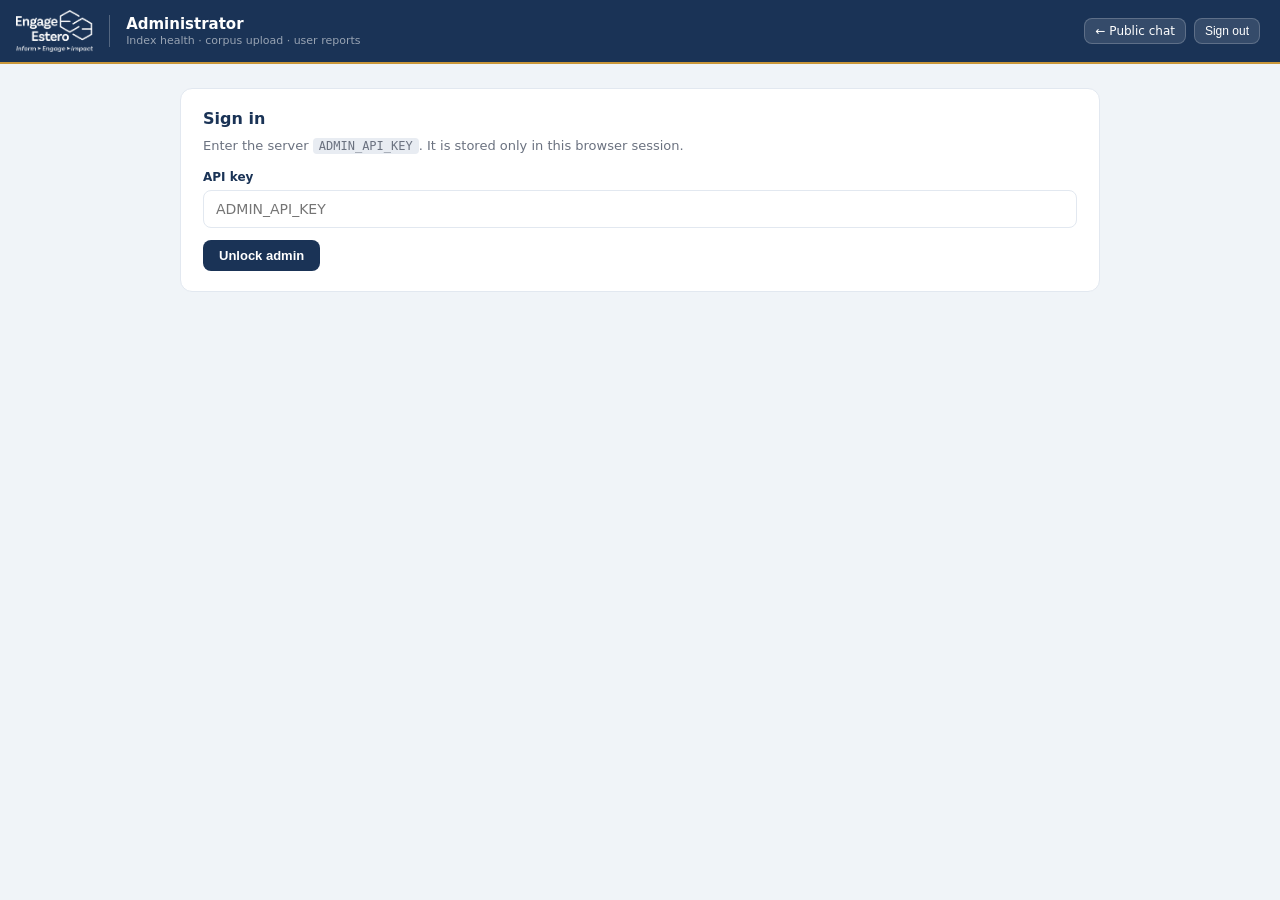
<file: frontend/admin.html>
<!DOCTYPE html>
<html lang="en">
<head>
  <meta charset="UTF-8" />
  <meta name="viewport" content="width=device-width, initial-scale=1.0" />
  <title>Admin — Ask Engage Estero</title>
  <link rel="stylesheet" href="styles.css?v=20260722a" />
  <link rel="stylesheet" href="admin.css?v=20260722a" />
</head>
<body class="admin-body">
<header id="topbar">
  <div id="topbar-left">
    <img id="topbar-logo" src="assets/logo-eeed38b6b8dd.png" alt="Engage Estero" />
    <div id="topbar-divider"></div>
    <div id="topbar-title">
      <h1>Administrator</h1>
      <p>Index health · corpus upload · user reports</p>
    </div>
  </div>
  <div class="admin-top-actions">
    <a class="map-btn" href="/">← Public chat</a>
    <button type="button" class="map-btn" id="logout-btn" hidden>Sign out</button>
  </div>
</header>

<main class="admin-main">
  <section id="login-panel" class="admin-card">
    <h2>Sign in</h2>
    <p class="admin-muted">Enter the server <code>ADMIN_API_KEY</code>. It is stored only in this browser session.</p>
    <label class="admin-label" for="admin-key">API key</label>
    <input id="admin-key" type="password" autocomplete="current-password" placeholder="ADMIN_API_KEY" />
    <div class="admin-row">
      <button type="button" class="admin-btn" id="login-btn">Unlock admin</button>
      <span id="login-status" class="admin-status" role="status"></span>
    </div>
  </section>

  <div id="admin-app" hidden>
    <section class="admin-grid">
      <article class="admin-card">
        <h2>System status</h2>
        <dl id="status-grid" class="status-grid"></dl>
        <div class="admin-row">
          <button type="button" class="admin-btn secondary" id="refresh-status-btn">Refresh</button>
          <button type="button" class="admin-btn secondary" id="warmup-btn">Run warmup</button>
          <span id="ops-status" class="admin-status" role="status"></span>
        </div>
      </article>

      <article class="admin-card">
        <h2>Replace corpus</h2>
        <p class="admin-muted">Uploads a CSV and rebuilds the in-memory FAISS/BM25 index on <strong>this</strong> instance. Prefer the PDF pipeline + redeploy for production data updates.</p>
        <input id="csv-file-input" type="file" accept=".csv,text/csv" />
        <div class="admin-row">
          <button type="button" class="admin-btn" id="load-btn">Upload &amp; rebuild</button>
          <span id="load-status" class="admin-status" role="status"></span>
        </div>
      </article>
    </section>

    <section class="admin-card admin-reports">
      <div class="admin-reports-head">
        <h2>User reports</h2>
        <div class="admin-row">
          <label class="admin-label inline" for="report-filter">Status</label>
          <select id="report-filter">
            <option value="">All</option>
            <option value="open" selected>Open</option>
            <option value="acknowledged">Acknowledged</option>
            <option value="resolved">Resolved</option>
            <option value="dismissed">Dismissed</option>
          </select>
          <button type="button" class="admin-btn secondary" id="refresh-reports-btn">Refresh</button>
        </div>
      </div>
      <p class="admin-muted">Public visitors can flag incorrect locations or suggest changes from the chat page. Review them here.</p>
      <div id="reports-list" class="reports-list"></div>
    </section>
  </div>
</main>

<script src="config.js?v=20260715c"></script>
<script src="admin.js?v=20260722a"></script>
</body>
</html>
</file>
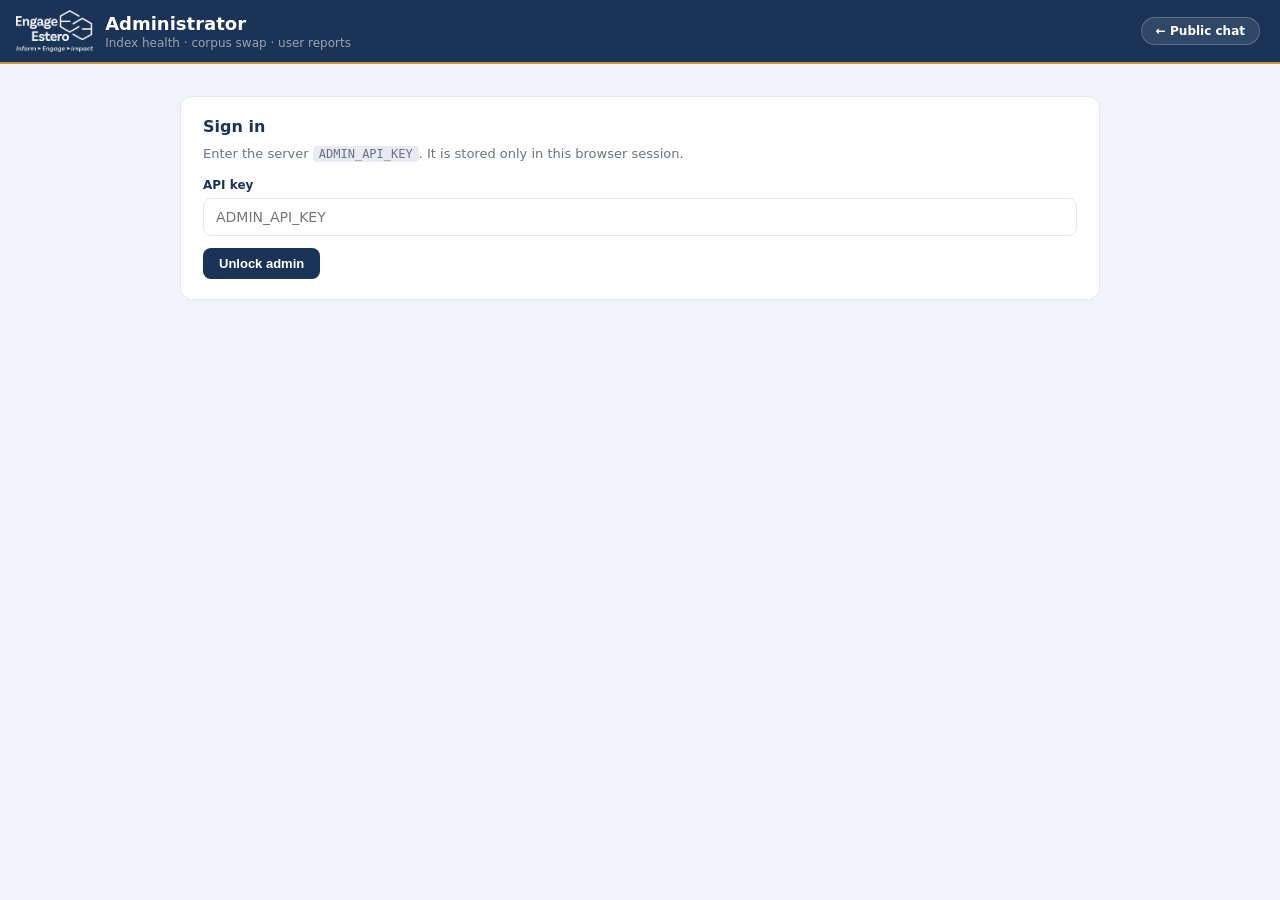
<file: frontend-react/public/admin.html>
<!DOCTYPE html>
<html lang="en">
<head>
  <meta charset="UTF-8" />
  <meta name="viewport" content="width=device-width, initial-scale=1.0" />
  <title>Admin — Ask Engage Estero</title>
  <link rel="stylesheet" href="admin-tokens.css" />
  <link rel="stylesheet" href="admin.css" />
</head>
<body class="admin-body">
<header id="topbar">
  <div id="topbar-left">
    <img id="topbar-logo" src="favicon.png" alt="Engage Estero" />
    <div id="topbar-title">
      <h1>Administrator</h1>
      <p>Index health · corpus swap · user reports</p>
    </div>
  </div>
  <div class="admin-top-actions">
    <a class="map-btn" href="/">← Public chat</a>
    <button type="button" class="map-btn" id="logout-btn" hidden>Sign out</button>
  </div>
</header>

<main class="admin-main">
  <section id="login-panel" class="admin-card">
    <h2>Sign in</h2>
    <p class="admin-muted">Enter the server <code>ADMIN_API_KEY</code>. It is stored only in this browser session.</p>
    <label class="admin-label" for="admin-key">API key</label>
    <input id="admin-key" type="password" autocomplete="current-password" placeholder="ADMIN_API_KEY" />
    <div class="admin-row">
      <button type="button" class="admin-btn" id="login-btn">Unlock admin</button>
      <span id="login-status" class="admin-status" role="status"></span>
    </div>
  </section>

  <div id="admin-app" hidden>
    <section class="admin-grid">
      <article class="admin-card">
        <h2>System status</h2>
        <dl id="status-grid" class="status-grid"></dl>
        <div class="admin-row">
          <button type="button" class="admin-btn secondary" id="refresh-status-btn">Refresh</button>
          <span id="ops-status" class="admin-status" role="status"></span>
        </div>
      </article>

      <article class="admin-card">
        <h2>Swap board CSV</h2>
        <p class="admin-muted">Rebuilds the in-memory FAISS index from a CSV already present in <code>backend/data/</code> on this instance (e.g. <code>data.csv</code> or <code>meetings_ai_public.csv</code>).</p>
        <label class="admin-label" for="csv-path-input">Filename</label>
        <input id="csv-path-input" type="text" placeholder="meetings_ai_public.csv" />
        <div class="admin-row">
          <button type="button" class="admin-btn" id="load-btn">Rebuild index</button>
          <span id="load-status" class="admin-status" role="status"></span>
        </div>
      </article>
    </section>

    <section class="admin-card admin-reports">
      <div class="admin-reports-head">
        <h2>User reports</h2>
        <div class="admin-row">
          <label class="admin-label inline" for="report-filter">Status</label>
          <select id="report-filter">
            <option value="">All</option>
            <option value="open" selected>Open</option>
            <option value="acknowledged">Acknowledged</option>
            <option value="resolved">Resolved</option>
            <option value="dismissed">Dismissed</option>
          </select>
          <button type="button" class="admin-btn secondary" id="refresh-reports-btn">Refresh</button>
        </div>
      </div>
      <p class="admin-muted">Public visitors can flag incorrect locations or suggest changes from the chat page. Review them here.</p>
      <div id="reports-list" class="reports-list"></div>
    </section>
  </div>
</main>

<script src="config.js"></script>
<script src="admin.js"></script>
</body>
</html>
</file>
<file: frontend/styles.css>
*, *::before, *::after { box-sizing: border-box; margin: 0; padding: 0; }
    :root {
      --navy: #1a3356; --navy-dark: #122440; --navy-light: #e8ecf2;
      --gold: #c9973a; --gold-light: #fdf3e3;
      --text: #1a1a2e; --text-muted: #6b7280;
      --border: #e2e8f0; --bg: #f0f4f8; --white: #ffffff;
      --success: #16a34a; --success-bg: #f0fdf4;
      --warning-bg: #fffbeb; --warning: #b45309;
      --denied-bg: #fef2f2; --denied: #b91c1c;
      --font: system-ui, -apple-system, "Segoe UI", Roboto, "Helvetica Neue", Arial, sans-serif;
    }
    html, body { height: 100%; background: var(--bg); font-family: var(--font); overflow: hidden; }

    /* TOP BAR */
    #topbar {
      position: fixed; top: 0; left: 0; right: 0; z-index: 100; height: 64px;
      background: var(--navy); display: flex; align-items: center; justify-content: space-between;
      padding: 0 20px 0 16px; border-bottom: 2px solid var(--gold);
    }
    #topbar-left { display: flex; align-items: center; gap: 12px; }
    #topbar-logo { height: 42px; width: auto; flex-shrink: 0; filter: brightness(0) invert(1); }
    #topbar-divider { width: 1px; height: 32px; background: rgba(255,255,255,0.25); margin: 0 4px; flex-shrink: 0; }
    #topbar-title h1 { font-size: 15px; font-weight: 700; color: #fff; line-height: 1.3; }
    #topbar-title p  { font-size: 11px; color: rgba(255,255,255,0.55); }
    #live-badge {
      display: flex; align-items: center; gap: 6px;
      background: rgba(255,255,255,0.1); border: 1px solid rgba(255,255,255,0.2);
      border-radius: 20px; padding: 4px 12px; font-size: 12px; font-weight: 500; color: #fff;
    }
    #live-dot { width: 7px; height: 7px; border-radius: 50%; background: #4ade80; animation: pulse 2s infinite; }
    @keyframes pulse { 0%,100%{opacity:1} 50%{opacity:0.4} }

    /* LAYOUT */
    #app { display: grid; grid-template-columns: 46% 1fr; height: 100vh; padding-top: 64px; transition: grid-template-columns 0.3s ease; }

    /* LEFT PANEL */
    #chat-panel { display: flex; flex-direction: column; background: var(--white); border-right: 1px solid var(--border); overflow: hidden; }

    /* HERO */
    #hero {
      flex: 1; display: flex; flex-direction: column; align-items: center; justify-content: center;
      padding: 32px 40px; text-align: center; position: relative; overflow: hidden;
    }
    #hero-bg {
      position: absolute; inset: 0; z-index: 0;
      background-image: url('assets/hero.webp');
      background-size: cover; background-position: center 60%;
      filter: brightness(0.38);
    }
    #hero-content { position: relative; z-index: 1; display: flex; flex-direction: column; align-items: center; }
    #hero-logo { height: 64px; margin-bottom: 18px; filter: brightness(0) invert(1); }
    #hero h2 { font-size: 30px; font-weight: 700; color: #ffffff; line-height: 1.2; margin-bottom: 12px; letter-spacing: -0.5px; text-shadow: 0 2px 8px rgba(0,0,0,0.4); }
    #hero p  { font-size: 14px; color: rgba(255,255,255,0.82); line-height: 1.6; max-width: 400px; margin-bottom: 28px; }
    .chip { background: rgba(255,255,255,0.92); backdrop-filter: blur(4px); }
    .chip:hover { background: #ffffff; border-color: var(--navy); }

    #chips { display: grid; grid-template-columns: 1fr 1fr; gap: 10px; width: 100%; max-width: 480px; }
    .chip {
      background: var(--white); border: 1px solid var(--border); border-radius: 12px;
      padding: 14px 16px; cursor: pointer; display: flex; align-items: flex-start; gap: 10px; text-align: left;
      transition: box-shadow 0.15s, border-color 0.15s, transform 0.1s;
    }
    .chip:hover { border-color: var(--navy); box-shadow: 0 4px 16px rgba(26,51,86,0.12); transform: translateY(-1px); }
    .chip-icon { width: 28px; height: 28px; border-radius: 8px; background: var(--navy-light); display: flex; align-items: center; justify-content: center; font-size: 14px; flex-shrink: 0; }
    .chip span { font-size: 13px; font-weight: 500; color: var(--text); line-height: 1.4; }

    /* MESSAGES */
    #messages { display: none; flex: 1; overflow-y: auto; padding: 24px 20px 8px; scroll-behavior: smooth; background: var(--bg); }
    #messages.visible { display: block; }
    .msg-row { margin-bottom: 20px; }
    /* user bubble */
    .msg-user { display: flex; justify-content: flex-end; }
    .msg-user .bubble {
      background: var(--navy); color: #fff;
      border-radius: 20px 20px 4px 20px;
      padding: 11px 18px; font-size: 14px; line-height: 1.55;
      max-width: 78%; box-shadow: 0 2px 8px rgba(26,51,86,0.18);
    }
    /* bot bubble */
    .msg-bot { display: flex; gap: 10px; align-items: flex-start; }
    .bot-avatar {
      width: 30px; height: 30px; border-radius: 50%;
      background: var(--navy); color: #fff;
      display: flex; align-items: center; justify-content: center;
      font-size: 14px; flex-shrink: 0; margin-top: 2px;
    }
    .msg-bot .bubble {
      background: var(--white); border: 1px solid var(--border);
      border-radius: 4px 18px 18px 18px;
      padding: 14px 16px; font-size: 14px; line-height: 1.65;
      color: var(--text); max-width: 90%;
      box-shadow: 0 1px 4px rgba(0,0,0,0.06);
    }
    /* FIX 1: markdown styles */
    .msg-bot .bubble p { margin: 0 0 8px; }
    .msg-bot .bubble p:last-child { margin: 0; }
    .msg-bot .bubble ol, .msg-bot .bubble ul { padding-left: 20px; margin: 6px 0 10px; }
    .msg-bot .bubble li { margin-bottom: 4px; }
    .msg-bot .bubble strong { font-weight: 600; color: var(--navy); }

    .stale-notice {
      margin-top: 12px;
      padding: 10px 12px;
      font-size: 12px;
      line-height: 1.45;
      color: #7a5a10;
      background: #fbf3dd;
      border: 1px solid #e6d39a;
      border-radius: 8px;
    }

    .feedback-bar {
      display: flex;
      align-items: center;
      gap: 8px;
      margin-top: 12px;
      padding-top: 10px;
      border-top: 1px solid var(--border);
      font-size: 12px;
      color: var(--text-muted);
    }
    .feedback-btn {
      background: var(--bg);
      border: 1px solid var(--border);
      border-radius: 8px;
      padding: 2px 8px;
      cursor: pointer;
      line-height: 1.4;
    }
    .feedback-btn:hover:not(:disabled) { border-color: var(--navy); }
    .feedback-btn.selected { border-color: var(--navy); background: #e8eef5; }
    .feedback-btn:disabled { opacity: 0.7; cursor: default; }
    .feedback-thanks { color: var(--success, #2f6b3a); }

    /* FIX 2: project cards */
    .proj-card {
      background: var(--white); border: 1px solid var(--border);
      border-left: 3px solid var(--navy); border-radius: 0 10px 10px 0;
      padding: 12px 14px; margin: 10px 0;
    }
    .proj-title { font-size: 13px; font-weight: 600; color: var(--navy); margin-bottom: 2px; }
    .proj-meta  { font-size: 11px; color: var(--text-muted); margin-bottom: 6px; font-family: monospace; }
    .proj-body  { font-size: 13px; color: var(--text); line-height: 1.5; margin-bottom: 8px; }
    .proj-status { display: inline-flex; align-items: center; gap: 4px; font-size: 11px; font-weight: 600; padding: 3px 9px; border-radius: 20px; }
    .status-approved  { background: var(--success-bg); color: var(--success); }
    .status-denied    { background: var(--denied-bg);  color: var(--denied); }
    .status-continued { background: var(--warning-bg); color: var(--warning); }
    .status-unknown   { background: var(--bg); color: var(--text-muted); }
    .proj-actions { display: flex; gap: 8px; margin-top: 10px; flex-wrap: wrap; }
    .btn-minutes {
      background: var(--navy); color: #fff; border: none; border-radius: 20px; padding: 6px 14px;
      font-size: 12px; font-weight: 600; cursor: pointer; text-decoration: none;
      display: inline-flex; align-items: center; gap: 5px;
    }
    .btn-minutes:hover { background: var(--navy-dark); }
    .btn-dir {
      background: var(--white); color: var(--navy); border: 1.5px solid var(--navy);
      border-radius: 20px; padding: 6px 14px; font-size: 12px; font-weight: 600; cursor: pointer;
      display: inline-flex; align-items: center; gap: 5px;
    }
    .btn-dir:hover { background: var(--navy-light); }
    .btn-report {
      background: var(--white); color: var(--text-muted); border: 1.5px solid var(--border);
      border-radius: 20px; padding: 6px 14px; font-size: 12px; font-weight: 600; cursor: pointer;
      display: inline-flex; align-items: center; gap: 5px;
    }
    .btn-report:hover { border-color: var(--navy); color: var(--navy); background: var(--navy-light); }

    /* REPORT DIALOG */
    .report-dialog {
      border: none; border-radius: 14px; padding: 0; width: min(440px, calc(100vw - 24px));
      box-shadow: 0 16px 48px rgba(18, 36, 64, 0.28); color: var(--text);
    }
    .report-dialog::backdrop { background: rgba(18, 36, 64, 0.45); }
    .report-dialog form { padding: 20px 22px 18px; }
    .report-dialog-head {
      display: flex; align-items: center; justify-content: space-between; gap: 12px; margin-bottom: 8px;
    }
    .report-dialog-head h2 { font-size: 17px; font-weight: 700; color: var(--navy); }
    .report-close {
      border: none; background: transparent; font-size: 22px; line-height: 1; color: var(--text-muted); cursor: pointer;
      width: 32px; height: 32px; border-radius: 8px;
    }
    .report-close:hover { background: var(--bg); color: var(--navy); }
    .report-intro { font-size: 13px; color: var(--text-muted); line-height: 1.45; margin-bottom: 14px; }
    .report-label {
      display: block; font-size: 12px; font-weight: 600; color: var(--navy); margin: 0 0 6px;
    }
    .report-dialog input,
    .report-dialog select,
    .report-dialog textarea {
      width: 100%; border: 1.5px solid var(--border); border-radius: 8px; padding: 9px 11px;
      font-size: 14px; font-family: var(--font); margin-bottom: 12px; background: var(--white); color: var(--text);
    }
    .report-dialog textarea { min-height: 88px; resize: vertical; }
    .report-dialog-actions { display: flex; justify-content: flex-end; gap: 8px; margin-top: 4px; }
    .report-form-status { font-size: 12px; margin-top: 10px; color: var(--text-muted); min-height: 1.2em; }
    .report-form-status.ok { color: var(--success); }
    .report-form-status.err { color: var(--denied); }

    /* TYPING */
    .typing-wrap { display: flex; flex-direction: column; gap: 6px; }
    .typing-indicator { display: flex; gap: 4px; align-items: center; padding: 12px 16px; background: var(--bg); border: 1px solid var(--border); border-radius: 4px 18px 18px 18px; width: fit-content; }
    .typing-status { font-size: 12px; color: var(--text-muted); padding-left: 4px; }
    .dot { width: 6px; height: 6px; border-radius: 50%; background: var(--text-muted); animation: bounce 1.2s infinite; }
    .dot:nth-child(2){animation-delay:.2s} .dot:nth-child(3){animation-delay:.4s}
    @keyframes bounce { 0%,60%,100%{transform:translateY(0)} 30%{transform:translateY(-6px)} }

    /* INPUT */
    #input-bar { padding: 12px 16px 16px; border-top: 1px solid var(--border); background: var(--white); }
    #input-wrap { display: flex; align-items: center; gap: 8px; background: var(--bg); border: 1.5px solid var(--border); border-radius: 28px; padding: 10px 12px 10px 18px; transition: border-color 0.15s; }
    #input-wrap:focus-within { border-color: var(--navy); }
    #question { flex: 1; border: none; background: transparent; font-size: 14px; font-family: var(--font); color: var(--text); outline: none; resize: none; max-height: 100px; overflow-y: auto; line-height: 1.5; }
    #question::placeholder { color: var(--text-muted); }
    #send-btn { width: 34px; height: 34px; border-radius: 50%; background: var(--navy); border: none; cursor: pointer; display: flex; align-items: center; justify-content: center; flex-shrink: 0; transition: background 0.15s, transform 0.1s; }
    #send-btn:hover { background: var(--navy-dark); transform: scale(1.05); }
    #send-btn:disabled { opacity: 0.5; cursor: wait; transform: none; }
    #send-btn svg { width: 16px; height: 16px; fill: white; }
    #input-footer { text-align: center; font-size: 11px; color: var(--text-muted); margin-top: 8px; }

    /* DATASET BAR */
    #dataset-bar { display: none; }
    #csv-file-input { font-size: 12px; flex: 1; }
    #load-btn { padding: 5px 14px; border-radius: 8px; background: var(--navy); color: #fff; border: none; font-size: 12px; font-weight: 600; cursor: pointer; }
    #load-btn:hover { background: var(--navy-dark); }
    #load-status { font-size: 12px; color: var(--success); font-weight: 500; }

    /* MAP PANEL */
    #map-panel { display: flex; flex-direction: column; min-height: 0; height: 100%; }
    #map-header { display: flex; align-items: center; justify-content: space-between; padding: 12px 16px; background: var(--navy); border-bottom: 2px solid var(--gold); }
    #map-header-left { display: flex; align-items: center; gap: 10px; }
    #map-icon { width: 32px; height: 32px; border-radius: 6px; background: rgba(255,255,255,0.15); display: flex; align-items: center; justify-content: center; font-size: 16px; }
    #map-title strong { font-size: 13px; font-weight: 700; color: #fff; display: block; }
    #map-title span   { font-size: 11px; color: rgba(255,255,255,0.55); }
    #map-actions { display: flex; gap: 8px; }
    .map-btn { display: flex; align-items: center; gap: 5px; background: rgba(255,255,255,0.12); border: 1px solid rgba(255,255,255,0.2); border-radius: 8px; padding: 5px 10px; font-size: 12px; font-weight: 500; color: #fff; cursor: pointer; text-decoration: none; transition: background 0.15s; }
    .map-btn:hover { background: rgba(255,255,255,0.22); }
    #map-label { padding: 6px 16px; background: #f0f4f8; border-bottom: 1px solid var(--border); font-size: 11px; font-weight: 600; color: var(--navy); text-transform: uppercase; letter-spacing: 0.5px; }
    #viewDiv { flex: 1 1 auto; min-height: 280px; width: 100%; position: relative; background: #e8eef4; }
    #map-fallback {
      display: none; position: absolute; inset: 0; z-index: 2;
      align-items: center; justify-content: center; text-align: center;
      padding: 24px; background: #e8eef4; color: var(--text-muted); font-size: 13px; line-height: 1.5;
    }
    #map-fallback.visible { display: flex; flex-direction: column; gap: 10px; }
    #map-fallback a { color: var(--navy); font-weight: 600; }
    #map-footer { padding: 6px 14px; background: var(--white); border-top: 1px solid var(--border); display: flex; align-items: center; gap: 6px; font-size: 11px; color: var(--text-muted); }
    #map-footer-dot { width: 6px; height: 6px; border-radius: 50%; background: var(--success); }

    /* MOBILE */
    @media (max-width: 768px) {
      #app { grid-template-columns: 1fr; }
      #map-panel { display: none; }
      #map-panel.mobile-show { display: flex; position: fixed; inset: 64px 0 0 0; z-index: 50; }
      #mobile-map-toggle { display: flex !important; }
    }
    #mobile-map-toggle { display: none; }
/* ═══════════════════════════════════════════════
   ADDITIONS for unified board-record + article cards
   Paste at the END of your existing styles.css
   ═══════════════════════════════════════════════ */

/* ── Card source tags ── */
.card-tag {
  display: inline-block;
  font-size: 0.6rem;
  font-weight: 700;
  text-transform: uppercase;
  letter-spacing: 0.9px;
  padding: 2px 8px;
  border-radius: 99px;
  margin-bottom: 7px;
}
.card-tag-board {
  background: rgba(26, 51, 86, 0.08);
  color: #1a3356;
  border: 1px solid rgba(26, 51, 86, 0.18);
}
.card-tag-article {
  background: rgba(201, 151, 58, 0.12);
  color: #9a6800;
  border: 1px solid rgba(201, 151, 58, 0.3);
}

/* ── Article card variant ── */
.article-card {
  border-left: 3px solid #c9973a;
}

.btn-article {
  display: inline-flex;
  align-items: center;
  gap: 5px;
  background: #c9973a;
  color: #fff !important;
  border: none;
  border-radius: 7px;
  padding: 6px 13px;
  font-size: 0.74rem;
  font-weight: 600;
  text-decoration: none !important;
  cursor: pointer;
  transition: filter 0.15s, transform 0.1s;
}
.btn-article:hover { filter: brightness(1.08); transform: translateY(-1px); }
.btn-article:active { transform: translateY(0); }

/* ── Markdown prose inside bot bubbles ── */
.prose { line-height: 1.65; }
.prose p { margin: 0 0 10px; }
.prose p:last-child { margin-bottom: 0; }
.prose strong { font-weight: 700; color: #1a2535; }
.prose ol, .prose ul { margin: 8px 0 12px; padding-left: 22px; }
.prose li { margin: 5px 0; line-height: 1.55; }
.prose li::marker { color: #c9973a; font-weight: 700; }
.prose h1, .prose h2, .prose h3 {
  font-size: 0.95rem;
  font-weight: 700;
  color: #1a3356;
  margin: 14px 0 6px;
}
.prose h1:first-child, .prose h2:first-child, .prose h3:first-child { margin-top: 0; }
.prose a { color: #1a3356; font-weight: 600; }
.prose a:hover { color: #c9973a; }
.prose hr { border: none; border-top: 1px solid #e3e8f0; margin: 12px 0; }
.prose code {
  background: #f0f3f8;
  border-radius: 4px;
  padding: 1px 5px;
  font-size: 0.78rem;
}

/* ── Multiple cards stack with spacing ── */
.proj-card + .proj-card { margin-top: 10px; }

/* ── Status pill variants (if not already present) ── */
.status-approved  { color: #1e7e4c; }
.status-denied    { color: #b42318; }
.status-continued { color: #9a6800; }
.status-unknown   { color: #64748b; }
</file>
<file: frontend/admin.css>
/* Administrator page — extends shared styles.css tokens */
.admin-body {
  overflow: auto;
  background: var(--bg);
}
.admin-main {
  max-width: 960px;
  margin: 0 auto;
  padding: 88px 20px 48px;
}
.admin-top-actions {
  display: flex;
  align-items: center;
  gap: 8px;
}
.admin-card {
  background: var(--white);
  border: 1px solid var(--border);
  border-radius: 12px;
  padding: 20px 22px;
  margin-bottom: 16px;
}
.admin-card h2 {
  font-size: 16px;
  font-weight: 700;
  color: var(--navy);
  margin-bottom: 8px;
}
.admin-muted {
  font-size: 13px;
  color: var(--text-muted);
  line-height: 1.5;
  margin-bottom: 14px;
}
.admin-muted code {
  font-size: 12px;
  background: var(--navy-light);
  padding: 1px 6px;
  border-radius: 4px;
}
.admin-label {
  display: block;
  font-size: 12px;
  font-weight: 600;
  color: var(--navy);
  margin-bottom: 6px;
}
.admin-label.inline {
  display: inline;
  margin: 0 8px 0 0;
}
.admin-card input[type="password"],
.admin-card input[type="text"],
.admin-card input[type="email"],
.admin-card textarea,
.admin-card select {
  width: 100%;
  border: 1.5px solid var(--border);
  border-radius: 8px;
  padding: 10px 12px;
  font-size: 14px;
  font-family: var(--font);
  margin-bottom: 12px;
  background: var(--white);
  color: var(--text);
}
.admin-card textarea {
  min-height: 96px;
  resize: vertical;
}
.admin-row {
  display: flex;
  flex-wrap: wrap;
  align-items: center;
  gap: 10px;
}
.admin-btn {
  border: none;
  border-radius: 8px;
  background: var(--navy);
  color: #fff;
  font-size: 13px;
  font-weight: 600;
  padding: 8px 16px;
  cursor: pointer;
}
.admin-btn:hover { background: var(--navy-dark); }
.admin-btn.secondary {
  background: var(--white);
  color: var(--navy);
  border: 1.5px solid var(--navy);
}
.admin-btn.secondary:hover { background: var(--navy-light); }
.admin-btn:disabled {
  opacity: 0.55;
  cursor: wait;
}
.admin-status {
  font-size: 12px;
  font-weight: 500;
  color: var(--text-muted);
}
.admin-status.ok { color: var(--success); }
.admin-status.err { color: var(--denied); }
.admin-grid {
  display: grid;
  grid-template-columns: 1fr 1fr;
  gap: 16px;
  margin-bottom: 0;
}
.admin-grid .admin-card { margin-bottom: 0; }
.status-grid {
  display: grid;
  grid-template-columns: 1fr 1fr;
  gap: 8px 16px;
  margin: 12px 0 16px;
}
.status-grid dt {
  font-size: 11px;
  text-transform: uppercase;
  letter-spacing: 0.04em;
  color: var(--text-muted);
}
.status-grid dd {
  font-size: 14px;
  font-weight: 600;
  color: var(--text);
  margin: 0 0 6px;
}
.admin-reports-head {
  display: flex;
  flex-wrap: wrap;
  align-items: center;
  justify-content: space-between;
  gap: 12px;
  margin-bottom: 4px;
}
.admin-reports-head h2 { margin-bottom: 0; }
.admin-reports-head select {
  width: auto;
  margin-bottom: 0;
  min-width: 140px;
}
.reports-list { display: flex; flex-direction: column; gap: 12px; }
.report-item {
  border: 1px solid var(--border);
  border-left: 3px solid var(--gold);
  border-radius: 0 10px 10px 0;
  padding: 12px 14px;
  background: var(--bg);
}
.report-item.resolved { border-left-color: var(--success); }
.report-item.dismissed { border-left-color: var(--text-muted); opacity: 0.85; }
.report-item.acknowledged { border-left-color: var(--warning); }
.report-meta {
  font-size: 11px;
  color: var(--text-muted);
  font-family: ui-monospace, monospace;
  margin-bottom: 6px;
}
.report-kind {
  display: inline-block;
  font-size: 11px;
  font-weight: 700;
  text-transform: uppercase;
  letter-spacing: 0.03em;
  color: var(--navy);
  margin-bottom: 6px;
}
.report-details {
  font-size: 13px;
  line-height: 1.5;
  color: var(--text);
  white-space: pre-wrap;
  margin-bottom: 10px;
}
.report-fields {
  font-size: 12px;
  color: var(--text-muted);
  margin-bottom: 10px;
  line-height: 1.45;
}
.report-actions {
  display: flex;
  flex-wrap: wrap;
  gap: 8px;
  align-items: center;
}
.report-actions select {
  width: auto;
  margin: 0;
  min-width: 140px;
}
.report-actions input[type="text"] {
  flex: 1;
  min-width: 160px;
  margin: 0;
}
.empty-reports {
  font-size: 13px;
  color: var(--text-muted);
  padding: 20px 0;
  text-align: center;
}

@media (max-width: 768px) {
  .admin-grid { grid-template-columns: 1fr; }
  .status-grid { grid-template-columns: 1fr; }
  #topbar { height: auto; min-height: 64px; flex-wrap: wrap; padding: 10px 16px; gap: 8px; }
  .admin-main { padding-top: 100px; }
}
</file>
<file: frontend-react/public/admin-tokens.css>
/* Design tokens for the standalone admin console. This page is served as a
   static file (public/admin.html), outside the Vite bundle, so it can't
   import src/index.css — these values are kept in sync with that file's
   :root block by hand. */
:root {
  --navy: #1a3356;
  --navy-dark: #122440;
  --navy-light: #e8ecf2;
  --gold: #c9973a;
  --gold-light: #fdf3e3;
  --text: #1a1a2e;
  --text-muted: #6b7280;
  --border: #e2e8f0;
  --bg: #f0f4f8;
  --white: #ffffff;
  --success: #16a34a;
  --success-bg: #f0fdf4;
  --warning-bg: #fffbeb;
  --warning: #b45309;
  --denied-bg: #fef2f2;
  --denied: #b91c1c;
  --font: "Inter", system-ui, -apple-system, "Segoe UI", Roboto, "Helvetica Neue", Arial, sans-serif;
}

* {
  box-sizing: border-box;
}

body {
  margin: 0;
  font-family: var(--font);
  color: var(--text);
  background: var(--bg);
}

a {
  color: inherit;
}

/* Shared #topbar look, ported from src/App.css so the admin page's header
   matches the chat app's without loading the whole bundled stylesheet. */
#topbar {
  position: sticky;
  top: 0;
  z-index: 100;
  min-height: 64px;
  background: var(--navy);
  display: flex;
  align-items: center;
  justify-content: space-between;
  padding: 0 20px 0 16px;
  border-bottom: 2px solid var(--gold);
}
#topbar-left {
  display: flex;
  align-items: center;
  gap: 12px;
  min-width: 0;
}
#topbar-logo {
  height: 42px;
  width: auto;
  flex-shrink: 0;
  filter: brightness(0) invert(1);
}
#topbar-title h1 {
  font-size: 18px;
  font-weight: 700;
  color: #fff;
  line-height: 1.3;
  margin: 0;
}
#topbar-title p {
  font-size: 12px;
  font-weight: 400;
  color: rgba(255, 255, 255, 0.55);
  margin: 0;
}
.map-btn {
  background: rgba(255, 255, 255, 0.1);
  border: 1px solid rgba(255, 255, 255, 0.22);
  color: #fff;
  border-radius: 20px;
  padding: 6px 14px;
  font-size: 12px;
  font-weight: 600;
  cursor: pointer;
  text-decoration: none;
  white-space: nowrap;
}
.map-btn:hover {
  background: rgba(255, 255, 255, 0.2);
}
</file>
<file: frontend-react/public/admin.css>
/* Administrator page — extends shared tokens in admin-tokens.css */
.admin-body {
  overflow: auto;
}
.admin-main {
  max-width: 960px;
  margin: 0 auto;
  padding: 32px 20px 48px;
}
.admin-top-actions {
  display: flex;
  align-items: center;
  gap: 8px;
}
.admin-card {
  background: var(--white);
  border: 1px solid var(--border);
  border-radius: 12px;
  padding: 20px 22px;
  margin-bottom: 16px;
}
.admin-card h2 {
  font-size: 16px;
  font-weight: 700;
  color: var(--navy);
  margin: 0 0 8px;
}
.admin-muted {
  font-size: 13px;
  color: var(--text-muted);
  line-height: 1.5;
  margin: 0 0 14px;
}
.admin-muted code {
  font-size: 12px;
  background: var(--navy-light);
  padding: 1px 6px;
  border-radius: 4px;
}
.admin-label {
  display: block;
  font-size: 12px;
  font-weight: 600;
  color: var(--navy);
  margin-bottom: 6px;
}
.admin-label.inline {
  display: inline;
  margin: 0 8px 0 0;
}
.admin-card input[type="password"],
.admin-card input[type="text"],
.admin-card input[type="email"],
.admin-card select {
  width: 100%;
  border: 1.5px solid var(--border);
  border-radius: 8px;
  padding: 10px 12px;
  font-size: 14px;
  font-family: var(--font);
  margin-bottom: 12px;
  background: var(--white);
  color: var(--text);
}
.admin-row {
  display: flex;
  flex-wrap: wrap;
  align-items: center;
  gap: 10px;
}
.admin-btn {
  border: none;
  border-radius: 8px;
  background: var(--navy);
  color: #fff;
  font-size: 13px;
  font-weight: 600;
  padding: 8px 16px;
  cursor: pointer;
}
.admin-btn:hover {
  background: var(--navy-dark);
}
.admin-btn.secondary {
  background: var(--white);
  color: var(--navy);
  border: 1.5px solid var(--navy);
}
.admin-btn.secondary:hover {
  background: var(--navy-light);
}
.admin-btn:disabled {
  opacity: 0.55;
  cursor: wait;
}
.admin-status {
  font-size: 12px;
  font-weight: 500;
  color: var(--text-muted);
}
.admin-status.ok {
  color: var(--success);
}
.admin-status.err {
  color: var(--denied);
}
.admin-grid {
  display: grid;
  grid-template-columns: 1fr 1fr;
  gap: 16px;
  margin-bottom: 0;
}
.admin-grid .admin-card {
  margin-bottom: 0;
}
.status-grid {
  display: grid;
  grid-template-columns: 1fr 1fr;
  gap: 8px 16px;
  margin: 12px 0 16px;
}
.status-grid dt {
  font-size: 11px;
  text-transform: uppercase;
  letter-spacing: 0.04em;
  color: var(--text-muted);
}
.status-grid dd {
  font-size: 14px;
  font-weight: 600;
  color: var(--text);
  margin: 0 0 6px;
}
.admin-reports-head {
  display: flex;
  flex-wrap: wrap;
  align-items: center;
  justify-content: space-between;
  gap: 12px;
  margin-bottom: 4px;
}
.admin-reports-head h2 {
  margin-bottom: 0;
}
.admin-reports-head select {
  width: auto;
  margin-bottom: 0;
  min-width: 140px;
}
.reports-list {
  display: flex;
  flex-direction: column;
  gap: 12px;
}
.report-item {
  border: 1px solid var(--border);
  border-left: 3px solid var(--gold);
  border-radius: 0 10px 10px 0;
  padding: 12px 14px;
  background: var(--bg);
}
.report-item.resolved {
  border-left-color: var(--success);
}
.report-item.dismissed {
  border-left-color: var(--text-muted);
  opacity: 0.85;
}
.report-item.acknowledged {
  border-left-color: var(--warning);
}
.report-meta {
  font-size: 11px;
  color: var(--text-muted);
  font-family: ui-monospace, monospace;
  margin-bottom: 6px;
}
.report-kind {
  display: inline-block;
  font-size: 11px;
  font-weight: 700;
  text-transform: uppercase;
  letter-spacing: 0.03em;
  color: var(--navy);
  margin-bottom: 6px;
}
.report-details {
  font-size: 13px;
  line-height: 1.5;
  color: var(--text);
  white-space: pre-wrap;
  margin-bottom: 10px;
}
.report-fields {
  font-size: 12px;
  color: var(--text-muted);
  margin-bottom: 10px;
  line-height: 1.45;
}
.report-actions {
  display: flex;
  flex-wrap: wrap;
  gap: 8px;
  align-items: center;
}
.report-actions select {
  width: auto;
  margin: 0;
  min-width: 140px;
}
.report-actions input[type="text"] {
  flex: 1;
  min-width: 160px;
  margin: 0;
}
.empty-reports {
  font-size: 13px;
  color: var(--text-muted);
  padding: 20px 0;
  text-align: center;
}

@media (max-width: 768px) {
  .admin-grid {
    grid-template-columns: 1fr;
  }
  .status-grid {
    grid-template-columns: 1fr;
  }
  #topbar {
    min-height: 64px;
    flex-wrap: wrap;
    padding: 10px 16px;
    gap: 8px;
  }
}
</file>
